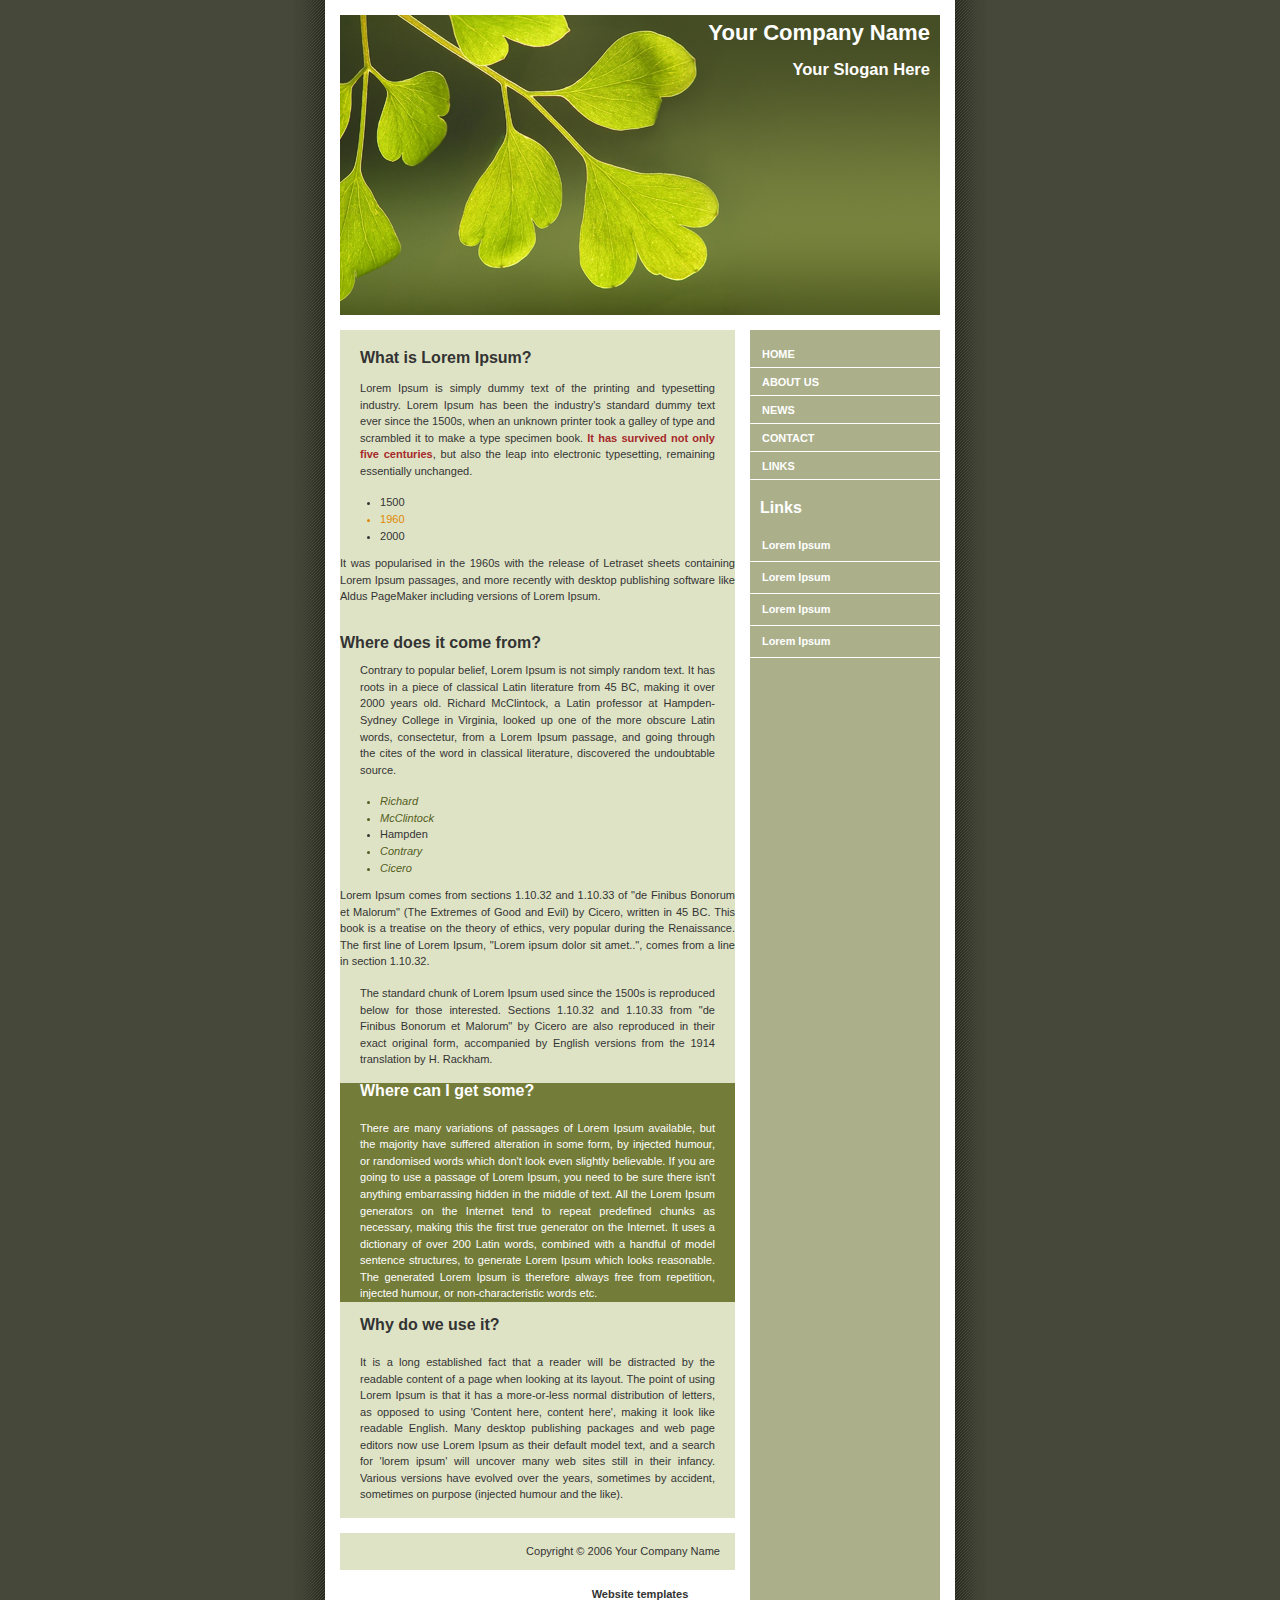
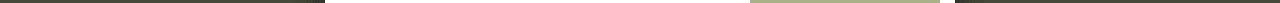
<file: Intermediate/index.html>
<!DOCTYPE html PUBLIC "-//W3C//DTD XHTML 1.0 Strict//EN" "http://www.w3.org/TR/xhtml1/DTD/xhtml1-strict.dtd">
<html xmlns="http://www.w3.org/1999/xhtml" xml:lang="en">
  <head>
    <meta http-equiv="content-type" content="text/html; charset=iso-8859-1" />
    <title>Your Company Name</title>
    <link rel="stylesheet" type="text/css" media="screen" href="style.css" />

    <!-- Your CSS goes here -->
    <style>
      body {
        background-color: #464939;
      }

      h3 span {
        font-size: 12pt;
      }

      #participation {
        background-color: #747c3a;
        color: white;
      }

      #explanation span.danger {
        color: brown;
        font-weight: bold;
      }

      ul > li {
        color: #525d21;
        font-style: italic;
      }

      ul > span.years > li.strong {
        color: #dd8804;
      }
    </style>
    <!-- MY CSS ENDS HERE -->
  </head>
  <body>
    <div id="container">
      <div id="intro">
        <div id="pageHeader">
          <h1><span>Your Company Name</span></h1>
          <h2><span>Your Slogan Here</span></h2>
        </div>
      </div>

      <div id="supportingText">
        <div id="explanation">
          <h3><span>What is Lorem Ipsum?</span></h3>
          <p class="p1">
            <span
              >Lorem Ipsum is simply dummy text of the printing and typesetting
              industry. Lorem Ipsum has been the industry's standard dummy text
              ever since the 1500s, when an unknown printer took a galley of
              type and scrambled it to make a type specimen book.
              <span class="danger">It has survived not only five centuries</span
              >, but also the leap into electronic typesetting, remaining
              essentially unchanged.
              <ul>
                <span class="years">
                  <li>1500</li>
                  <li class="strong">1960</li>
                  <li>2000</li>
                </span>
              </ul>
              It was popularised in the 1960s with the release of Letraset
              sheets containing Lorem Ipsum passages, and more recently with
              desktop publishing software like Aldus PageMaker including
              versions of Lorem Ipsum.</span
            >
          </p>
        </div>
        <div id="philosophy">
          <h3><span>Where does it come from?</span></h3>
          <p class="p1">
            <span
              >Contrary to popular belief, Lorem Ipsum is not simply random
              text. It has roots in a piece of classical Latin literature from
              45 BC, making it over 2000 years old. Richard McClintock, a Latin
              professor at Hampden-Sydney College in Virginia, looked up one of
              the more obscure Latin words, consectetur, from a Lorem Ipsum
              passage, and going through the cites of the word in classical
              literature, discovered the undoubtable source.

              <ul>
                <li>Richard</li>
                <li>McClintock</li>
                <span>
                  <li class="strong">Hampden</li>
                </span>
                <li>Contrary</li>
                <li>Cicero</li>
              </ul>

              Lorem Ipsum comes from sections 1.10.32 and 1.10.33 of "de Finibus
              Bonorum et Malorum" (The Extremes of Good and Evil) by Cicero,
              written in 45 BC. This book is a treatise on the theory of ethics,
              very popular during the Renaissance. The first line of Lorem
              Ipsum, "Lorem ipsum dolor sit amet..", comes from a line in
              section 1.10.32.</span
            >
          </p>
          <p class="p2">
            <span
              ><span class="danger"
                >The standard chunk of Lorem Ipsum used since the 1500s is
                reproduced below for those interested.</span
              >
              Sections 1.10.32 and 1.10.33 from "de Finibus Bonorum et Malorum"
              by Cicero are also reproduced in their exact original form,
              accompanied by English versions from the 1914 translation by H.
              Rackham.</span
            >
          </p>
        </div>

        <div id="participation">
          <h3><span>Where can I get some?</span></h3>
          <p class="p1">
            <span
              >There are many variations of passages of Lorem Ipsum available,
              but the majority have suffered alteration in some form, by
              injected humour, or randomised words which don't look even
              slightly believable. If you are going to use a passage of Lorem
              Ipsum, you need to be sure there isn't anything embarrassing
              hidden in the middle of text. All the Lorem Ipsum generators on
              the Internet tend to repeat predefined chunks as necessary, making
              this the first true generator on the Internet. It uses a
              dictionary of over 200 Latin words, combined with a handful of
              model sentence structures, to generate Lorem Ipsum which looks
              reasonable. The generated Lorem Ipsum is therefore always free
              from repetition, injected humour, or non-characteristic words
              etc.</span
            >
          </p>
        </div>

        <div id="benefits">
          <h3><span>Why do we use it?</span></h3>
          <p class="p1">
            <span
              >It is a long established fact that a reader will be distracted by
              the readable content of a page when looking at its layout. The
              point of using Lorem Ipsum is that it has a more-or-less normal
              distribution of letters, as opposed to using 'Content here,
              content here', making it look like readable English. Many desktop
              publishing packages and web page editors now use Lorem Ipsum as
              their default model text, and a search for 'lorem ipsum' will
              uncover many web sites still in their infancy. Various versions
              have evolved over the years, sometimes by accident, sometimes on
              purpose (injected humour and the like).</span
            >
          </p>
        </div>

        <div id="footer">Copyright &copy; 2006 Your Company Name</div>
      </div>

      <div id="linkList">
        <div id="linkList2">
          <div id="lselect">
            <ul>
              <li><a href="">Home</a></li>
              <li><a href="">About Us</a></li>
              <li><a href="">News</a></li>
              <li><a href="">Contact</a></li>
              <li><a href="">Links</a></li>
            </ul>
          </div>

          <div id="larchives">
            <h3 class="archives"><span>Links</span></h3>
            <ul>
              <li><a href="">Lorem Ipsum</a></li>
              <li><a href="">Lorem Ipsum</a></li>
              <li><a href="">Lorem Ipsum</a></li>
              <li><a href="">Lorem Ipsum</a></li>
            </ul>
          </div>
        </div>
      </div>
    </div>
    <!-- Designed by DreamTemplate. Please leave link unmodified. -->
    <br />
    <center>
      <a
        href="http://www.dreamtemplate.com"
        title="Website Templates"
        target="_blank"
        >Website templates</a
      >
    </center>
  </body>
</html>
</file>
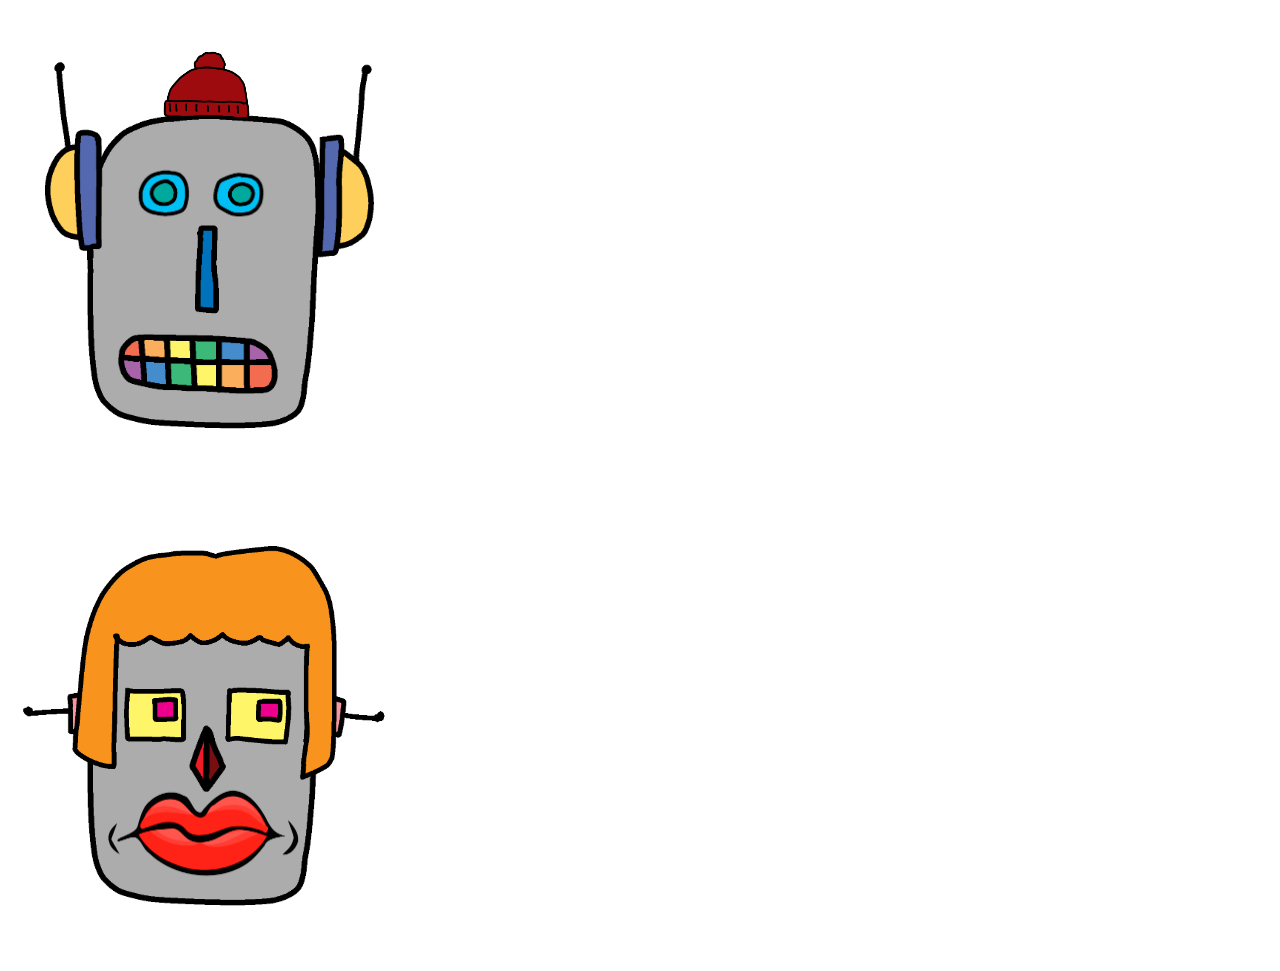
<file: Intermediate_Pt.2/robot exercise/robot.html>
<html>
  <head>
    <link rel="stylesheet" href="robot.css" />
  </head>

  <body>
    <div>
      <div class="robotface1">
        <div class="face">
          <img id="face" src="face.png" />

          <div class="features">
            <img id="eyes1" src="eyes.png" />
            <img id="mouth2" src="mouth2.png" />
            <img id="nose1" src="nose.png" />
            <img id="ears1" src="ears.png" />
            <img id="hat" src="hat.png" />
          </div>
        </div>
      </div>

      <div class="robotface2">
        <div class="face2">
          <img id="face2" src="face.png" />

          <div class="features2">
            <img id="eyes2" src="eyes2.png" />
            <img id="mouth1" src="mouth.png" />
            <img id="nose2" src="nose2.png" />
            <img id="ears2" src="ears2.png" />
            <img id="hair2" src="hair2.png" />
          </div>
        </div>
      </div>
    </div>
  </body>
</html>
</file>
<file: Intermediate/style.css>
a {
    font-weight: bold;
}

a:link,
a:visited {
    text-decoration: none;
    color: #333;
}

a:hover,
a:active {
    text-decoration: underline;
    color: #F36;
}

body {
    background: #f4f4f4 url(pagebg.gif) repeat-y top center;
    font: 69%/1.5em 'Lucida Sans Unicode', 'Lucida Grande', verdana, arial, sans-serif;
    color: #333;
    margin: 0;
    padding: 0;
    text-align: center;
}

p {
    margin: 0 0 10px;
}

#container {
    position: relative;
    background: transparent;
    margin: 0 auto;
    text-align: justify;
    width: 600px;
}

#container h3 {
    font-size: 110%;
    font-weight: bold;
    margin-bottom: 10px;
    margin-top: 30px;
}

#pageHeader {
    margin: 0;
    padding-top: 15px;
    height: 300px;
    background: #FFF url(header.jpg) no-repeat bottom;
    border-bottom: 15px solid #FFF;
    text-align: right;
}

#pageHeader h1,
#pageHeader h2 {
    margin: 0;
    padding: 10px;
    color: #FFFFFF;
}

#preamble {
    position: absolute;
    top: 330px;
    right: 0;
    z-index: 2;
    width: 190px;
    font-size: 90%;
    color: #FFF;
    text-align: left;
    border-bottom: 15px solid #FFF;
    line-height: 14px;
    padding-top: 10px;
}

#preamble p {
    margin: 0 17px 15px 15px;
}

#preamble h3 {
    height: 30px;
    margin: 0;
    padding: 0;
}

#preamble h3 span {
    margin: 0;
    padding: 10px;
}

#supportingText {
    margin: 0 205px 0 0;
    background-color: #DFE3C6;
    padding-top: 20px;
}

#supportingText p {
    margin: 0 20px 15px 20px;
}

#explanation h3 {
    height: 30px;
    margin: 0;
    padding: 0;
}

#explanation h3 span {
    margin: 0;
    padding: 20px;
}

#participation h3 {
    height: 37px;
    margin: 0;
    padding: 0;
}

#participation h3 span {
    margin: 0;
    padding: 20px;
}

#benefits h3 {
    height: 37px;
    margin: 0;
    padding: 0;
}

#benefits h3 span {
    margin: 0;
    padding: 20px;
}

#footer {
    border-top: 15px solid #FFF;
    padding: 10px 15px 10px 10px;
    text-align: right;
    margin: 0;
    background-color: #DFE3C6;
}

#footer a {
    margin-left: 20px;
    color: #CCC;
}

#footer a:hover,
#footer a:active {
    color: #FFF;
}

#linkList {
    background: transparent;
    padding: 0;
    margin: 0;
    width: 190px;
    position: absolute;
    top: 350px;
    right: 0;
    font-size: 90%;
}

#linkList ul {
    margin: 0;
    padding: 0;
    list-style: none;
}

#lselect ul,
#larchives ul,
#lresources ul {
    margin-top: -10px;
    margin-bottom: -10px;
}

#linkList li {
    display: block;
    padding: 8px 0 7px 12px;
    margin: 0;
    line-height: 160%;
    border-bottom: 1px solid #FFF;
}

#linkList li a {
    color: #FFFFFF;
    font: bold 110% arial, helvectica, sans-serif;
}

#linkList li:hover {
    background-color: #7E8459;
    background-position: 0 0;
}

#linkList li:hover a {
    color: #FFF;
}

#lselect {
    color: #377774;
}

#lselect li:hover {
    color: #656565;
}

#lselect li a {
    text-transform: uppercase;
    font: bold 110% arial, helvectica, sans-serif;
    display: block;
    margin: 0;
    padding: 0;
}

#lselect li:hover a {
    color: #FFF;
}

#lselect li a.c:link,
#lselect li a.c:visited {
    display: inline;
    font-weight: normal;
    text-transform: none;
    font-size: 100%;
    color: #377774;
}

#lselect li:hover a.c {
    color: #FFB9CB;
}

h3.archives {
    height: 30px;
    margin: 0;
    padding: 0;
}

h3.archives span {
    margin: 0;
    padding: 10px;
    color: #FFFFFF;
}
</file>
<file: Intermediate_Pt.2/robot exercise/robot.css>
img {
  width: 50px;
}
#face {
  width: 400px;
}

/* ROBOTFACE 1 */
.robotface1 .face {
  position: relative;
}

.features #mouth2 {
  position: absolute;
  top: 300px;
  left: 88px;
  width: 200px;
}

.features #eyes1 {
  position: absolute;
  top: 150px;
  left: 120px;
  width: 150px;
}

.features #nose1 {
  position: absolute;
  top: 200px;
  left: 160px;
  width: 75px;
}

.features #ears1 {
  position: absolute;
  top: 10px;
  width: 400px;
}

.features #hat {
  position: absolute;
  top: 35px;
  left: 150px;
  width: 100px;
}

/* ROBOTFACE 2 */

#face2 {
  width: 400px;
}
.robotface2 .face2 {
  position: relative;
}

.features2 #mouth1 {
  position: absolute;
  bottom: 70px;
  left: 95px;
  width: 200px;
}

.features2 #eyes2 {
  position: absolute;
  bottom: 200px;
  left: 100px;
  width: 200px;
}

.features2 #nose2 {
  position: absolute;
  bottom: 150px;
  left: 160px;
  width: 80px;
}

.features2 #ears2 {
  position: absolute;
  bottom: 175px;
  width: 400px;
}

.features2 #hair2 {
  position: absolute;
  bottom: 170px;
  left: 50px;
  width: 300px;
}
</file>
